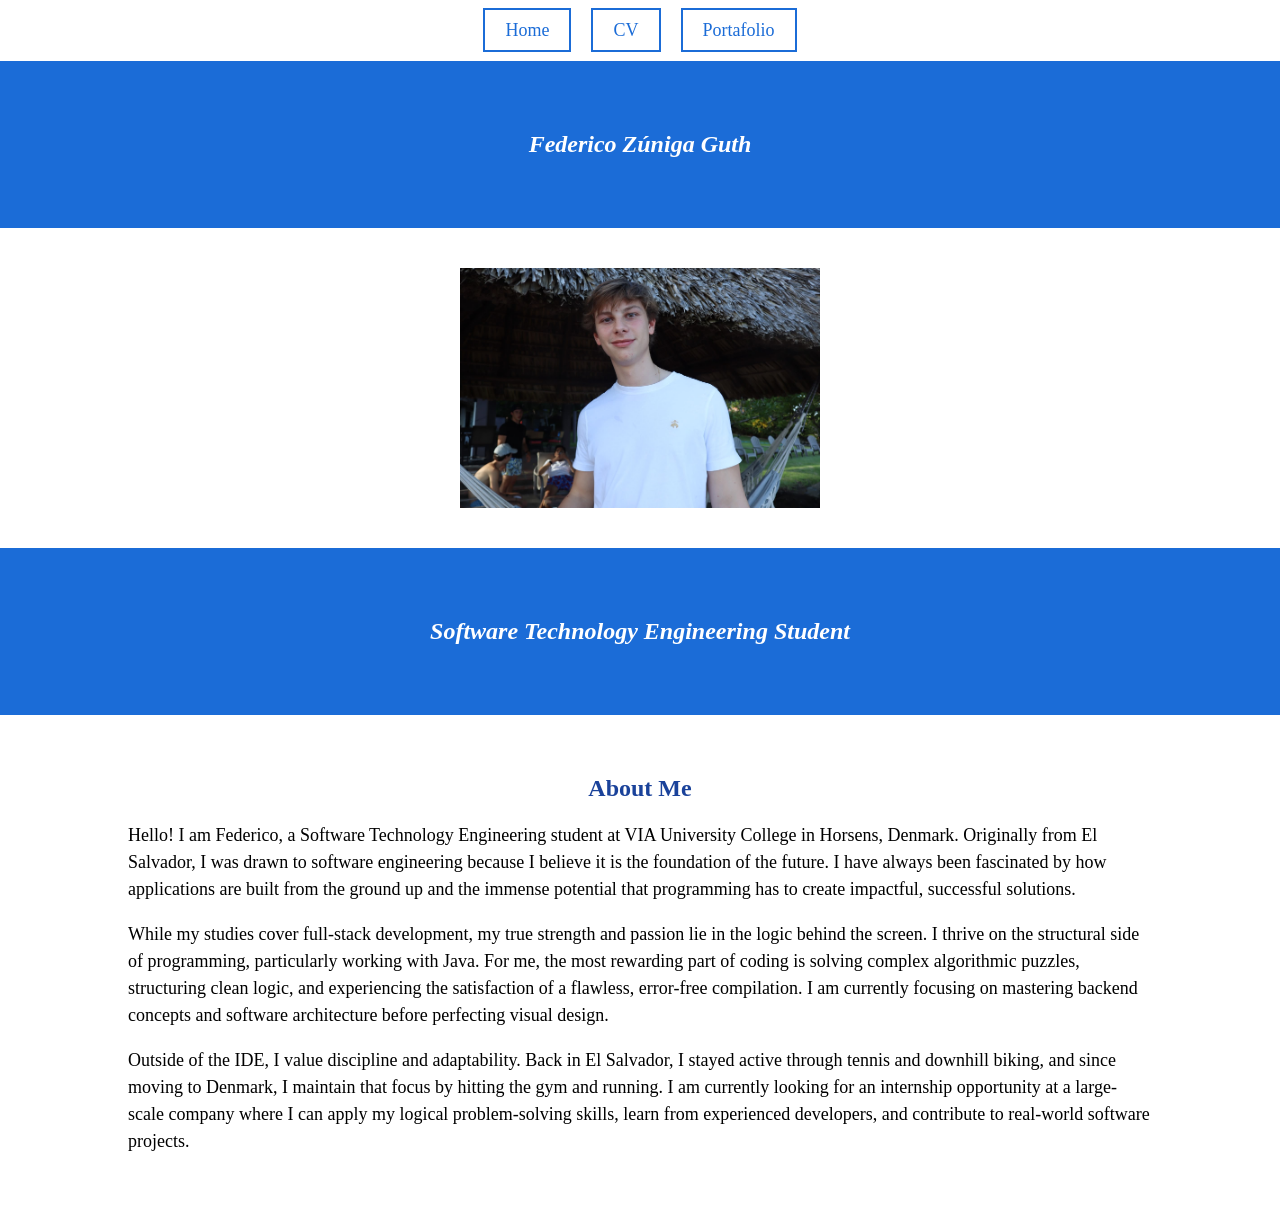
<file: index.html>
<!DOCTYPE html>
<html lang="en">
<head>
    <meta charset="UTF-8">
    <meta name="viewport" content="width=device-width, initial-scale=1.0">
    <title>About Me | Federico Zúniga</title>
    <link rel="stylesheet" href="style.css">
</head>
<body>

    <header>
        <nav>
            <ul class="nav-links">
                <li><a href="index.html">Home</a></li>
                <li><a href="cv.html">CV</a></li>
                <li><a href="portafolio.html">Portafolio</a></li>
            </ul>
        </nav>
    </header>

    <main>
        <section class="blue-stripe">
            <h1>Federico Zúniga Guth</h1>
        </section>
        
        <!-- Franja Blanca con Foto -->
        <section class="white-stripe">
            <img src="IMG/ImageOfMe.JPG" alt="Picture of Me" class="profile-pic">
        </section>
        

        <section class="blue-stripe">
            <h1>Software Technology Engineering Student</h1>
        </section>

        <section class="about-text">
            <h2>About Me</h2>
            <p>Hello! I am Federico, a Software Technology Engineering student at VIA University College in Horsens, Denmark. Originally from El Salvador, I was drawn to software engineering because I believe it is the foundation of the future. I have always been fascinated by how applications are built from the ground up and the immense potential that programming has to create impactful, successful solutions.</p>
            <p>While my studies cover full-stack development, my true strength and passion lie in the logic behind the screen. I thrive on the structural side of programming, particularly working with Java. For me, the most rewarding part of coding is solving complex algorithmic puzzles, structuring clean logic, and experiencing the satisfaction of a flawless, error-free compilation. I am currently focusing on mastering backend concepts and software architecture before perfecting visual design.</p>
            <p>Outside of the IDE, I value discipline and adaptability. Back in El Salvador, I stayed active through tennis and downhill biking, and since moving to Denmark, I maintain that focus by hitting the gym and running. I am currently looking for an internship opportunity at a large-scale company where I can apply my logical problem-solving skills, learn from experienced developers, and contribute to real-world software projects.</p>
        </section>
    </main>

</body>
</html>
</file>
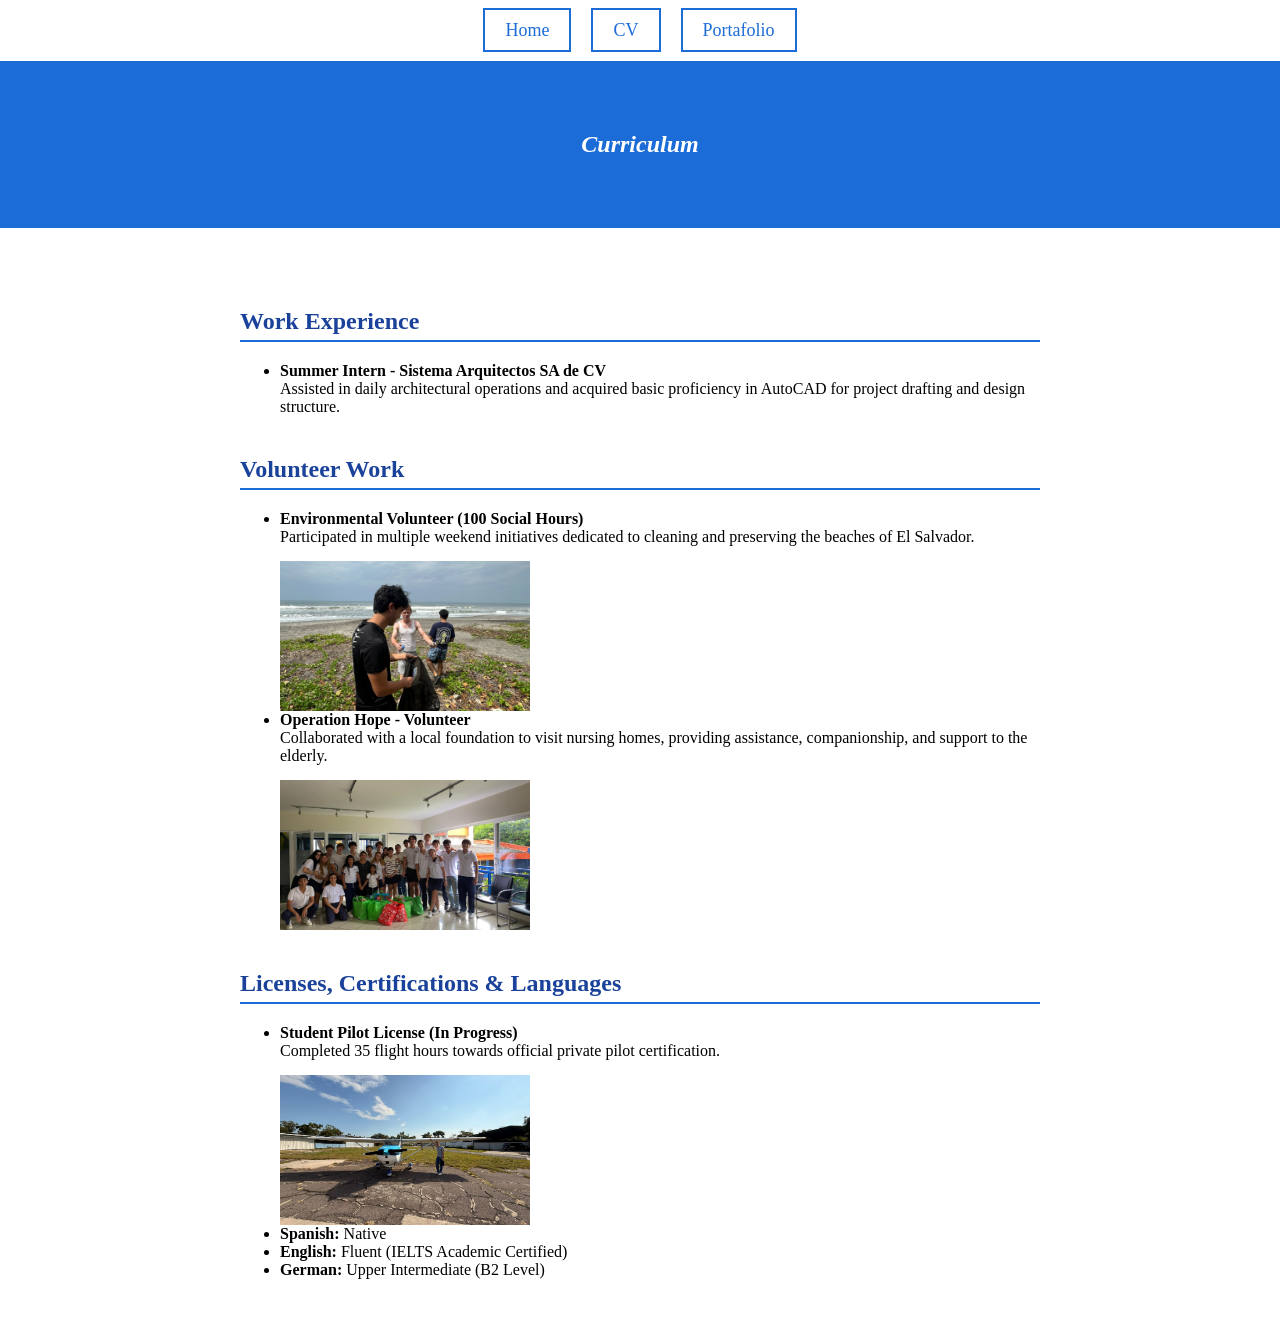
<file: cv.html>
<!DOCTYPE html>
<html lang="en">
<head>
    <meta charset="UTF-8">
    <meta name="viewport" content="width=device-width, initial-scale=1.0">
    <title>CV | Federico Zúniga</title>
    <link rel="stylesheet" href="style.css">
</head>
<body>

    <header>
        <nav>
            <ul class="nav-links">
                <li><a href="index.html">Home</a></li>
                <li><a href="cv.html">CV</a></li>
                <li><a href="portafolio.html">Portafolio</a></li>
            </ul>
        </nav>
    </header>

    <main>
        <section class="blue-stripe">
            <h1>Curriculum</h1>
        </section>
        
        <section class="cv-content">
            
            <h2>Work Experience</h2>
            <ul>
                <li>
                    <strong>Summer Intern - Sistema Arquitectos SA de CV</strong> <br> 
                    Assisted in daily architectural operations and acquired basic proficiency in AutoCAD for project drafting and design structure.
                </li>
            </ul>

            <h2>Volunteer Work</h2>
            <ul>
                <li>
                    <strong>Environmental Volunteer (100 Social Hours)</strong> <br> 
                    Participated in multiple weekend initiatives dedicated to cleaning and preserving the beaches of El Salvador.
                    <!-- Imagen de la limpieza de playas -->
                    <img src="IMG/BeachCleanUp.jpeg" alt="Beach cleanup in El Salvador" class="cv-img">
                </li>
                <li>
                    <strong>Operation Hope - Volunteer</strong> <br> 
                    Collaborated with a local foundation to visit nursing homes, providing assistance, companionship, and support to the elderly.
                     <img src="IMG/OHOPE.jpg" alt="Operation Hope" class="cv-img">
                </li>
            </ul>

            <h2>Licenses, Certifications & Languages</h2>
            <ul>
                <li>
                    <strong>Student Pilot License (In Progress)</strong> <br> 
                    Completed 35 flight hours towards official private pilot certification.
                    <!-- Imagen tuya volando o en la avioneta -->
                    <img src="IMG/PrivatePilot.JPG" alt="Student Pilot Flight Hours" class="cv-img">
                </li>
                <li><strong>Spanish:</strong> Native</li>
                <li><strong>English:</strong> Fluent (IELTS Academic Certified)</li>
                <li><strong>German:</strong> Upper Intermediate (B2 Level)</li>
            </ul>
        </section>
    </main>

</body>
</html>
</file>
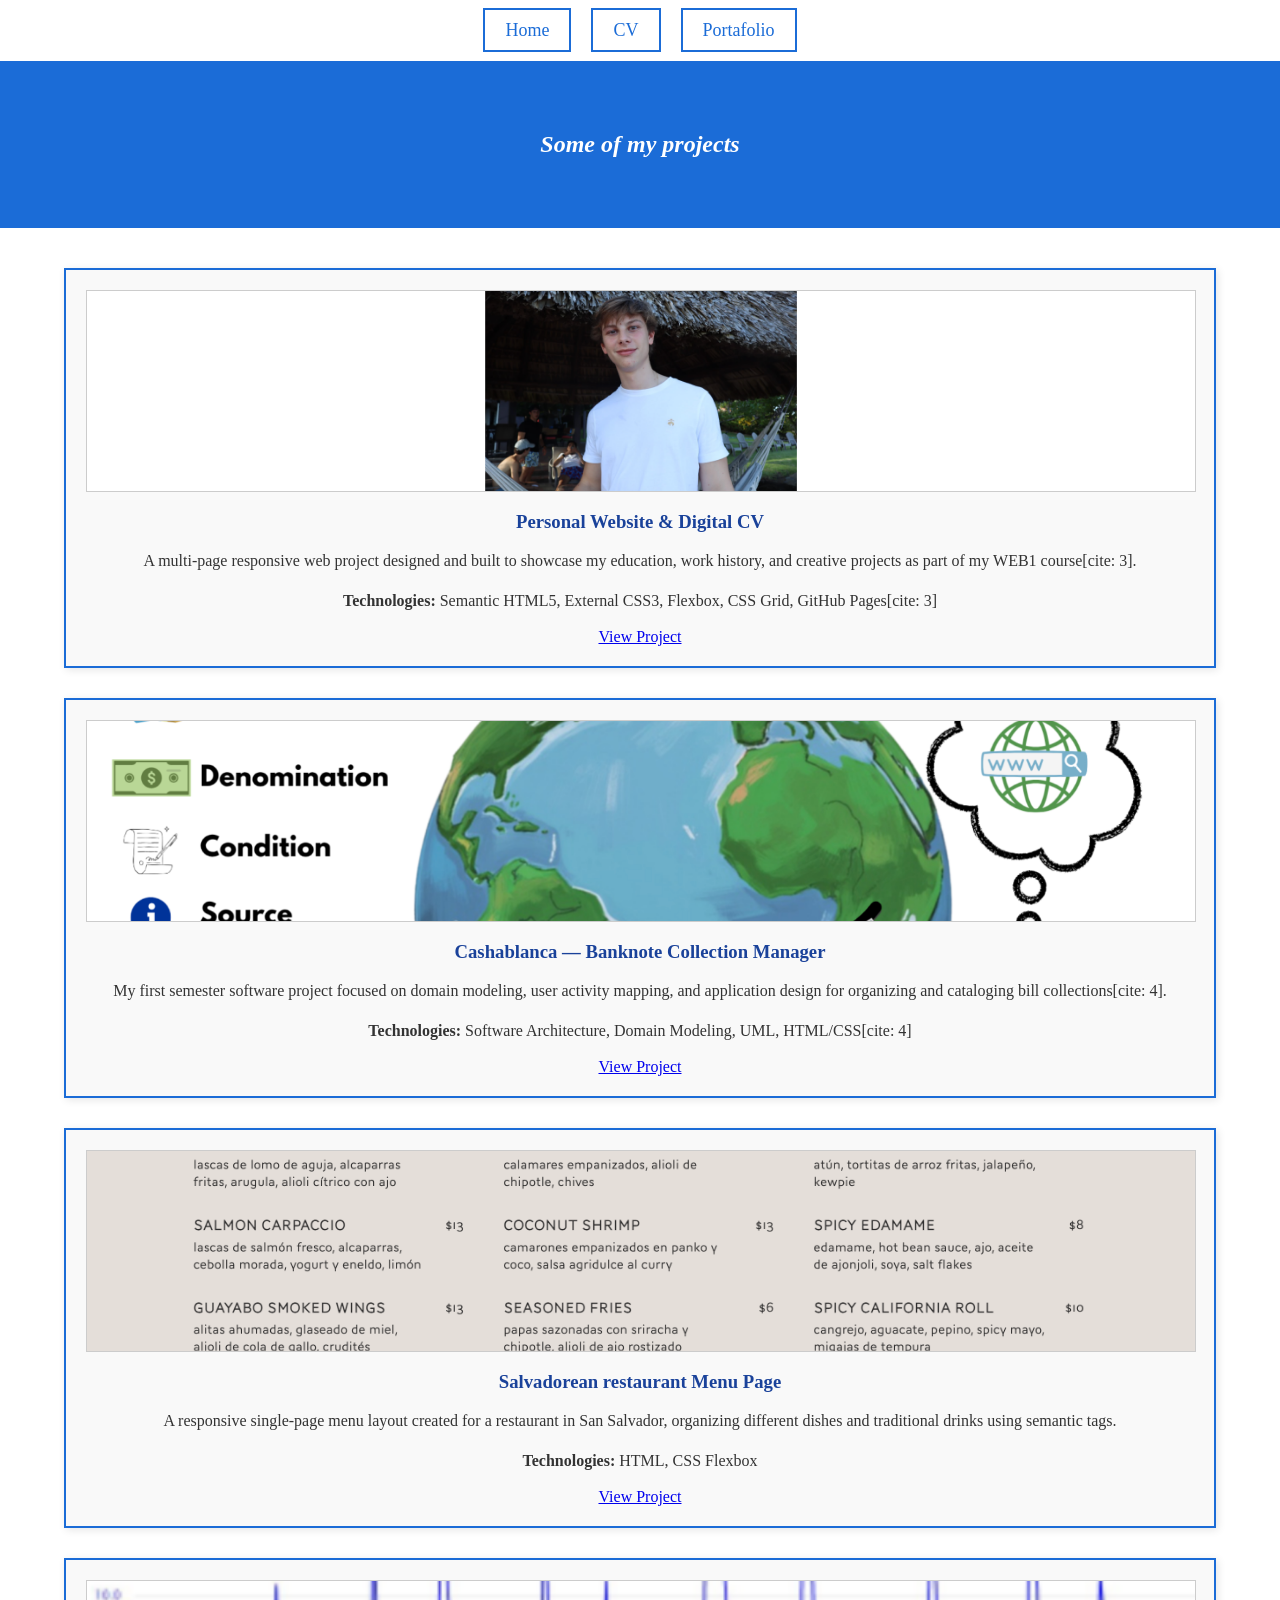
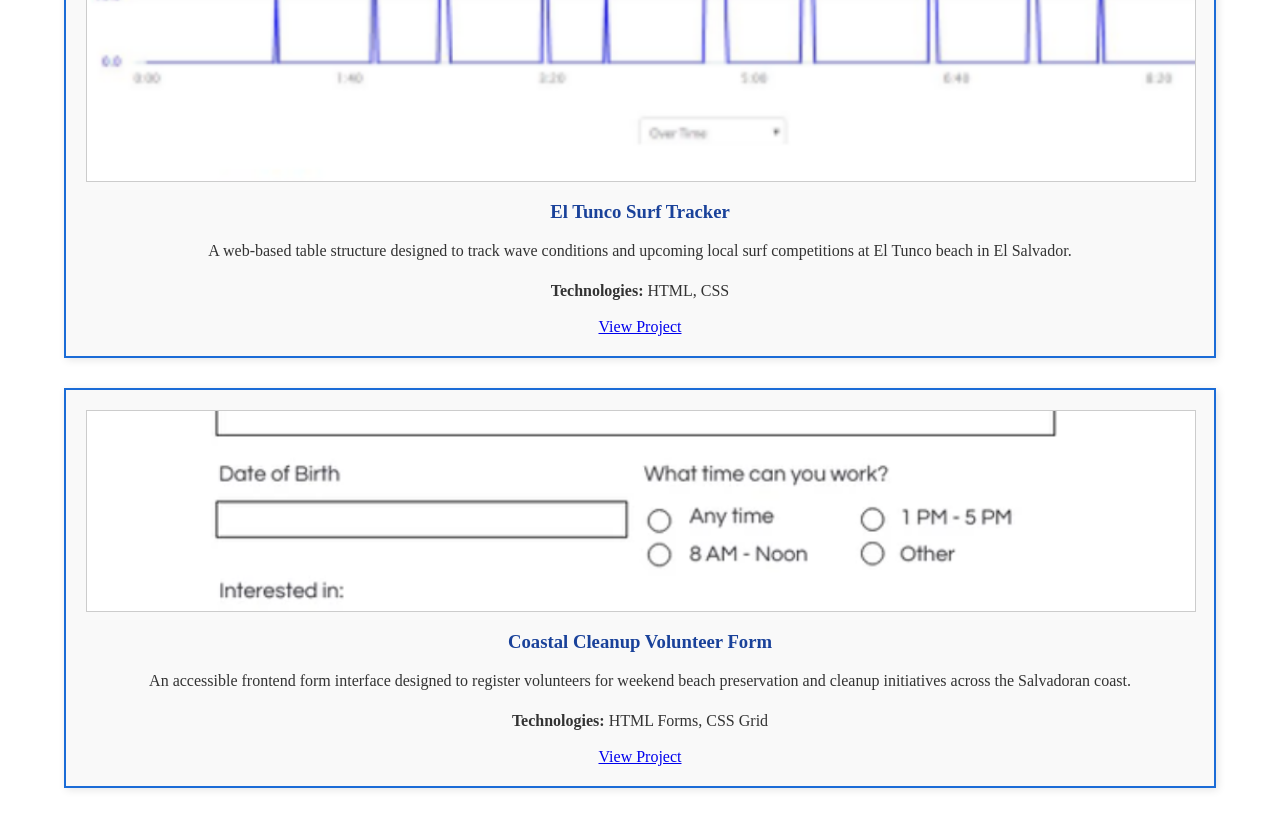
<file: portafolio.html>
<!doctype html>
<html lang="en">
  <head>
    <meta charset="UTF-8" />
    <meta name="viewport" content="width=device-width, initial-scale=1.0" />
    <title>Portafolio | Federico Zúniga</title>
    <link rel="stylesheet" href="style.css" />
  </head>
  <body>
    <header>
      <nav>
        <ul class="nav-links">
          <li><a href="index.html">Home</a></li>
          <li><a href="cv.html">CV</a></li>
          <li><a href="portafolio.html">Portafolio</a></li>
        </ul>
      </nav>
    </header>

    <main>
      <section class="blue-stripe">
        <h1>Some of my projects</h1>
      </section>

      <section class="portfolio-container">
        <div class="portfolio-grid">
          <article class="project-card">
            <img src="IMG/AboutMeWEB.png" alt="Personal Website and CV" />
            <h3>Personal Website & Digital CV</h3>
            <p>
              A multi-page responsive web project designed and built to showcase
              my education, work history, and creative projects as part of my
              WEB1 course[cite: 3].
            </p>
            <p>
              <strong>Technologies:</strong> Semantic HTML5, External CSS3,
              Flexbox, CSS Grid, GitHub Pages[cite: 3]
            </p>
            <a href="#">View Project</a>
          </article>

          <article class="project-card">
            <img src="IMG/CashaBlanca.png" alt="Cashablanca Project" />
            <h3>Cashablanca — Banknote Collection Manager</h3>
            <p>
              My first semester software project focused on domain modeling,
              user activity mapping, and application design for organizing and
              cataloging bill collections[cite: 4].
            </p>
            <p>
              <strong>Technologies:</strong> Software Architecture, Domain
              Modeling, UML, HTML/CSS[cite: 4]
            </p>
            <a href="#">View Project</a>
          </article>

          <article class="project-card">
            <img src="IMG/Menu.png" alt="Menu" />
            <h3>Salvadorean restaurant Menu Page</h3>
            <p>
              A responsive single-page menu layout created for a restaurant in
              San Salvador, organizing different dishes and traditional drinks
              using semantic tags.
            </p>
            <p><strong>Technologies:</strong> HTML, CSS Flexbox</p>
            <a href="#">View Project</a>
          </article>

          <article class="project-card">
            <img src="IMG/WaveTracker.png" alt="El Tunco Surf Tracker" />
            <h3>El Tunco Surf Tracker</h3>
            <p>
              A web-based table structure designed to track wave conditions and
              upcoming local surf competitions at El Tunco beach in El Salvador.
            </p>
            <p><strong>Technologies:</strong> HTML, CSS</p>
            <a href="#">View Project</a>
          </article>

          <article class="project-card">
            <img src="IMG/CleanUp.png" alt="Beach Cleanup Volunteer Form" />
            <h3>Coastal Cleanup Volunteer Form</h3>
            <p>
              An accessible frontend form interface designed to register
              volunteers for weekend beach preservation and cleanup initiatives
              across the Salvadoran coast.
            </p>
            <p><strong>Technologies:</strong> HTML Forms, CSS Grid</p>
            <a href="#">View Project</a>
          </article>
        </div>
      </section>
    </main>
  </body>
</html>
</file>
<file: style.css>
body {
  font-family: "italic";
  margin: 0;
  padding: 0;
}

nav {
  padding: 20px;
}

.nav-links {
  list-style: none;
  margin: 0;
  padding: 0;
  display: flex;
  justify-content: center;
  gap: 20px;
}

.nav-links a {
  text-decoration: none;
  color: #1b6cd7;
  font-size: 18px;
  padding: 10px 20px;
  border: 2px solid #1b6cd7;
  background-color: white;
}

.nav-links a:hover {
  background-color: #1b6cd7;
  color: white;
}

.blue-stripe {
  background-color: #1b6cd7;
  text-align: center;
  padding: 70px;
}

.blue-stripe h1,
.blue-stripe h2 {
  color: white;
  font-style: italic;
  margin: 0;
}

.white-stripe {
  background-color: white;
  text-align: center;
  padding: 40px;
}

.profile-pic {
  width: 30%;
  display: block;
  margin: 0 auto;
}

.about-text {
  width: 80%;
  margin: 30px auto;
  padding: 10px;
}

.about-text h2 {
  text-align: center;
  color: #1a429a;
}

.about-text p {
  font-size: 18px;
  line-height: 1.5;
  margin-bottom: 15px;
}

.cv-img {
  width: 250px;
  height: 150px;
  object-fit: cover;
  display: block;
  margin-top: 15px;
}

.cv-content {
  width: 90%;
  max-width: 800px;
  margin: 30px auto;
  padding: 10px;
}

.cv-content h2 {
  color: #1a429a;
  border-bottom: 2px solid #1b6cd7;
  padding-bottom: 5px;
  margin-top: 40px;
  margin-bottom: 20px;
}

.cv-card {
  background-color: #f9f9f9;
  border-left: 5px solid #1b6cd7;
  padding: 20px;
  margin-bottom: 20px;
  box-shadow: 2px 2px 8px rgba(0, 0, 0, 0.1);

  display: flex;
  flex-direction: column;
  gap: 15px;
}

.cv-text h3 {
  color: #000;
  margin-top: 0;
  margin-bottom: 5px;
}

.cv-text p {
  margin: 0;
  font-size: 16px;
  color: #333;
}

.portfolio-container {
  width: 90%;
  max-width: 1200px;
  margin: 40px auto;
}

.portfolio-grid {
  display: grid;
  grid-template-columns: 100%;
  gap: 30px;
}

.project-card {
  background-color: #f9f9f9;
  border: 2px solid #1b6cd7;
  padding: 20px;
  text-align: center;
  box-shadow: 2px 2px 8px rgba(0, 0, 0, 0.1);
}

.project-card img {
  width: 100%;
  height: 200px;
  object-fit: cover;
  border: 1px solid #ccc;
  margin-bottom: 15px;
}

.project-card h3 {
  color: #1a429a;
  margin-top: 0;
  margin-bottom: 10px;
}

.project-card p {
  font-size: 16px;
  color: #333;
  margin-bottom: 15px;
  line-height: 1.5;
}

.project-card a:hover {
  background-color: #1a429a;
}
</file>
